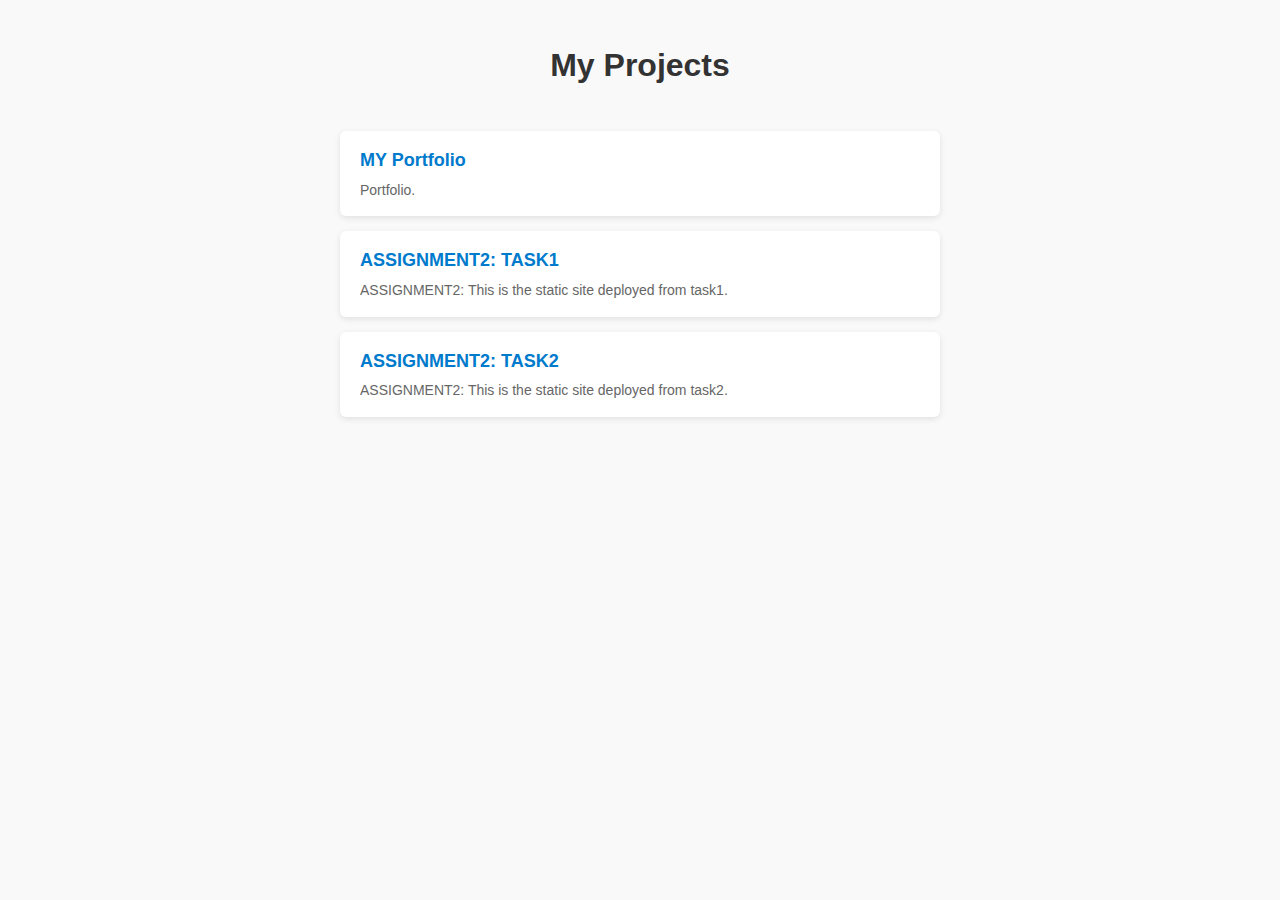
<file: index.html>
<!DOCTYPE html>
<html lang="en">
<head>
  <meta charset="UTF-8" />
  <meta name="viewport" content="width=device-width, initial-scale=1" />
  <title>Main Repo Projects</title>
  <style>
    body {
      font-family: Arial, sans-serif;
      max-width: 600px;
      margin: 40px auto;
      padding: 0 20px;
      line-height: 1.6;
      background-color: #f9f9f9;
      color: #333;
    }
    h1 {
      text-align: center;
      margin-bottom: 40px;
    }
    ul {
      list-style-type: none;
      padding: 0;
    }
    li {
      background: white;
      margin-bottom: 15px;
      padding: 15px 20px;
      border-radius: 6px;
      box-shadow: 0 2px 6px rgba(0,0,0,0.1);
      transition: background-color 0.3s ease;
    }
    li:hover {
      background-color: #e0f0ff;
    }
    a {
      text-decoration: none;
      color: #007acc;
      font-weight: bold;
      font-size: 18px;
    }
    a:hover {
      text-decoration: underline;
    }
    .description {
      font-weight: normal;
      font-size: 14px;
      color: #666;
      margin-top: 4px;
    }
  </style>
</head>
<body>
  <h1>My Projects</h1>
  <ul>
    <li>
      <a href="https://deepshikhakeshri.github.io/portfolio/" target="_blank" rel="noopener noreferrer">MY Portfolio</a>
      <div class="description">Portfolio.</div>

    </li>
    <li>
      <a href="https://deepshikhakeshri.github.io/-TSX-Unstop-Web-development-ass2task1/" target="_blank" rel="noopener noreferrer">ASSIGNMENT2: TASK1</a>
      <div class="description">ASSIGNMENT2: This is the static site deployed from task1.</div>
    </li>
    <li>
      <a href="https://deepshikhakeshri.github.io/-TSX-Unstop-Web-development-ass2task2/" target="_blank" rel="noopener noreferrer">ASSIGNMENT2: TASK2</a>
      <div class="description">ASSIGNMENT2: This is the static site deployed from task2.</div>
    </li>
  </ul>
</body>
</html>
</file>
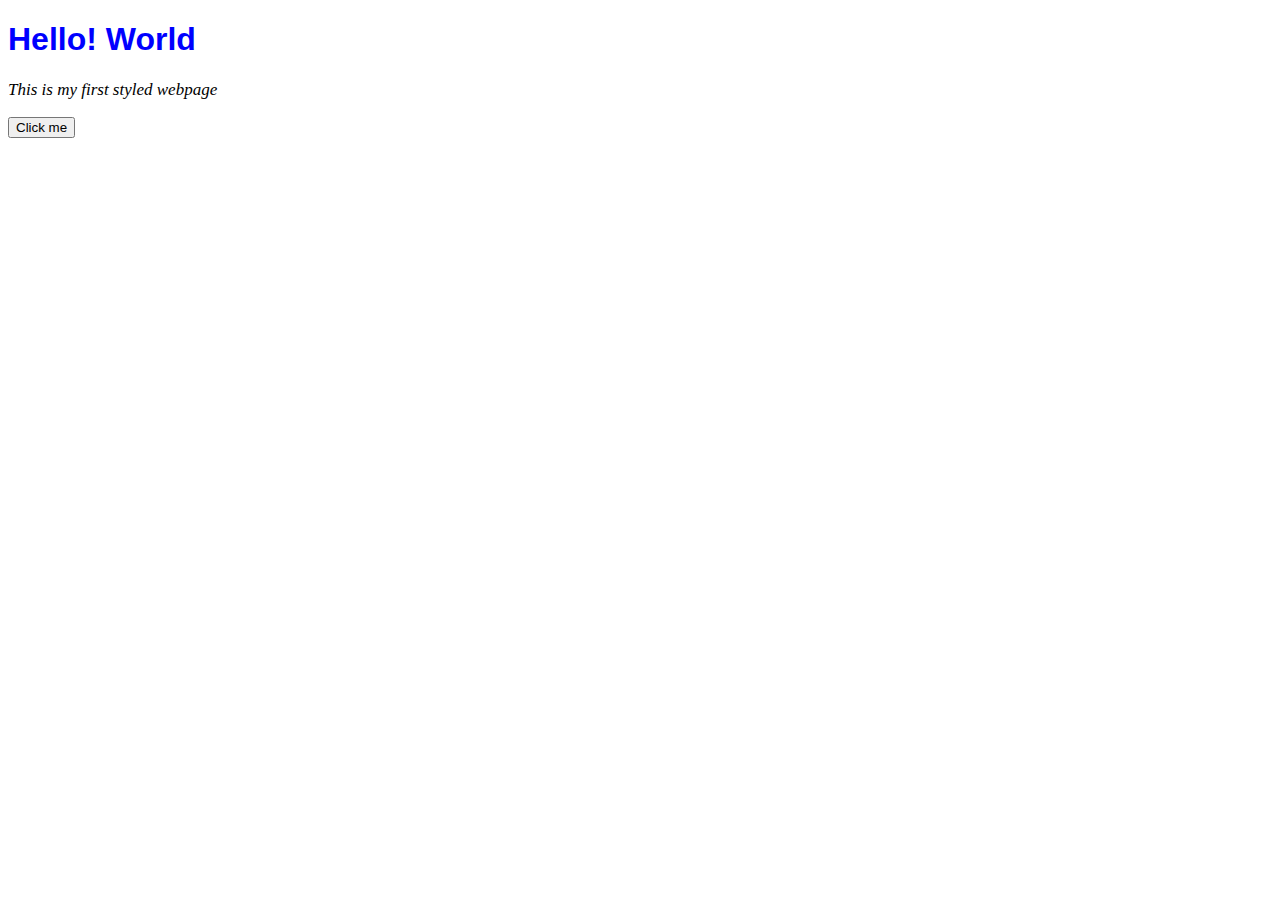
<file: task1/index.html>
<!DOCTYPE html>
<html lang="en">
    <head>
        <meta charset="UTF-8">
        <title>Introduction to web development</title>
        <link rel="stylesheet" href="style.css">


    </head>
    <body>
        <h1>Hello! World</h1>
        <p>This is my first styled webpage</p>
        <button>Click me</button>
        <script>
            console.log("Page has loaded succesfully..");
        </script>
    </body>

</html>
</file>
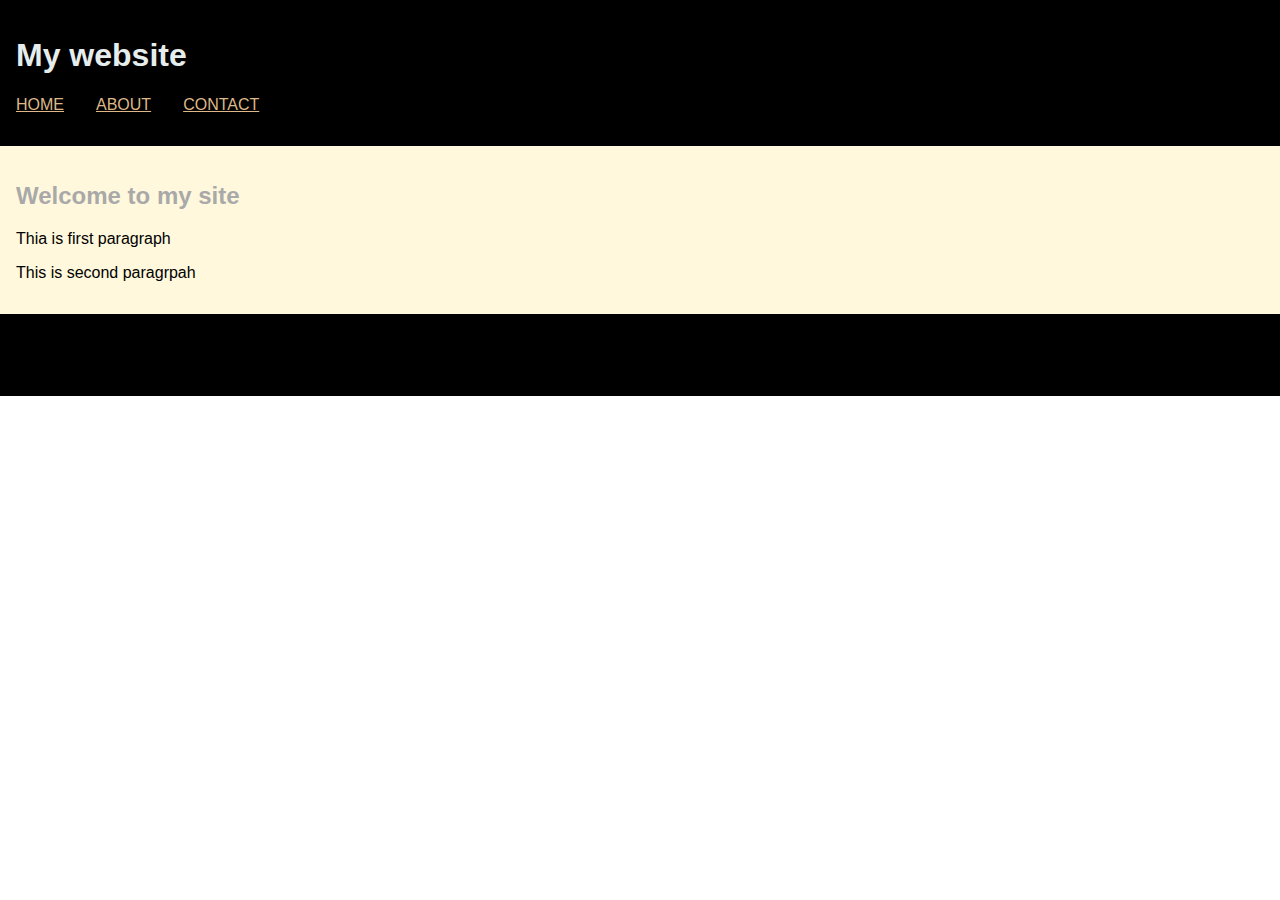
<file: task2/index.html>
<!DOCTYPE html>
<html>
    <head>
        <meta charset="UTF=8">
        <title>Structured layout</title>
        <link rel="stylesheet" href="style.css">

    </head>
    <body>
        <header>
            <h1>My website</h1>
            <nav>
                <ul>
                    <li><a href=#>HOME</a></li>
                    <li><a href=#>ABOUT</a></li>
                    <li><a href=#>CONTACT</a></li>

                </ul>
            </nav>
        </header>
        <main>
            <article>
                <h2>Welcome to my site</h2>
                <p>Thia is first paragraph</p>
                <p>This is second paragrpah</p>
            </article>
        </main>
        <footer>
            <p> &Deepshikhakeshri;2025 My website</p>
        </footer>
        <script>
            console.log("Page loaded suceesfully");
        </script>
    </body>
    
</html>
</file>
<file: task1/style.css>
h1{
    color:blue;
    font-family: 'Franklin Gothic Medium', 'Arial Narrow', Arial, sans-serif;
}
p{
    font-size: 17px;
    font-style: italic;
}
</file>
<file: task2/style.css>
body{
    font-family: Arial, Helvetica, sans-serif;
    margin:0;
    padding:0;
}

header{
    background-color: black;
    color: rgb(230, 237, 237);
    padding: 1rem;
}
nav ul{
    list-style: none;
    display: flex;
    gap:2rem;
    padding: 0;
}
nav ul li a {
    color: burlywood;
    text-decoration: underline;

}
main{
    padding: 1rem;
    background-color: cornsilk;

}
article h2{
    color: darkgrey;
}

footer{
    text-align: center;
    padding:1rem;
    background-color: black;
    color: black;

}
</file>
